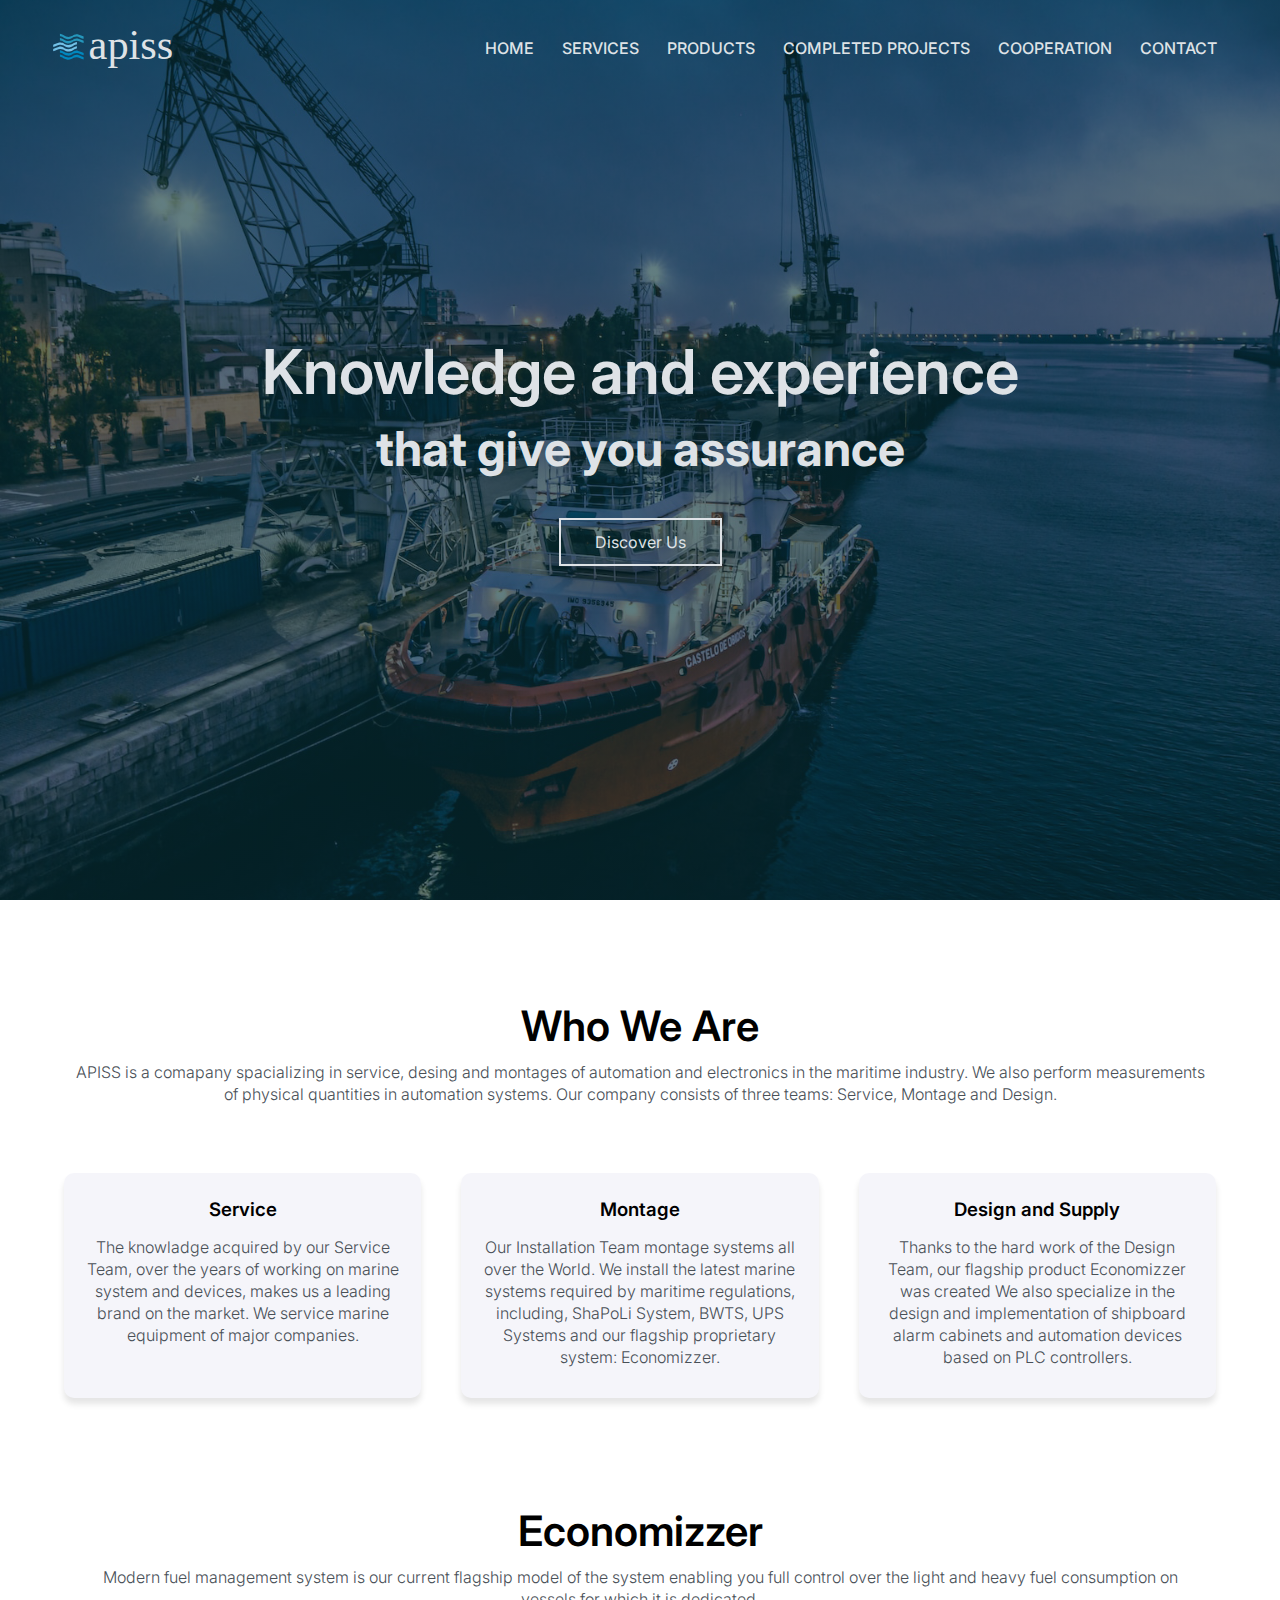
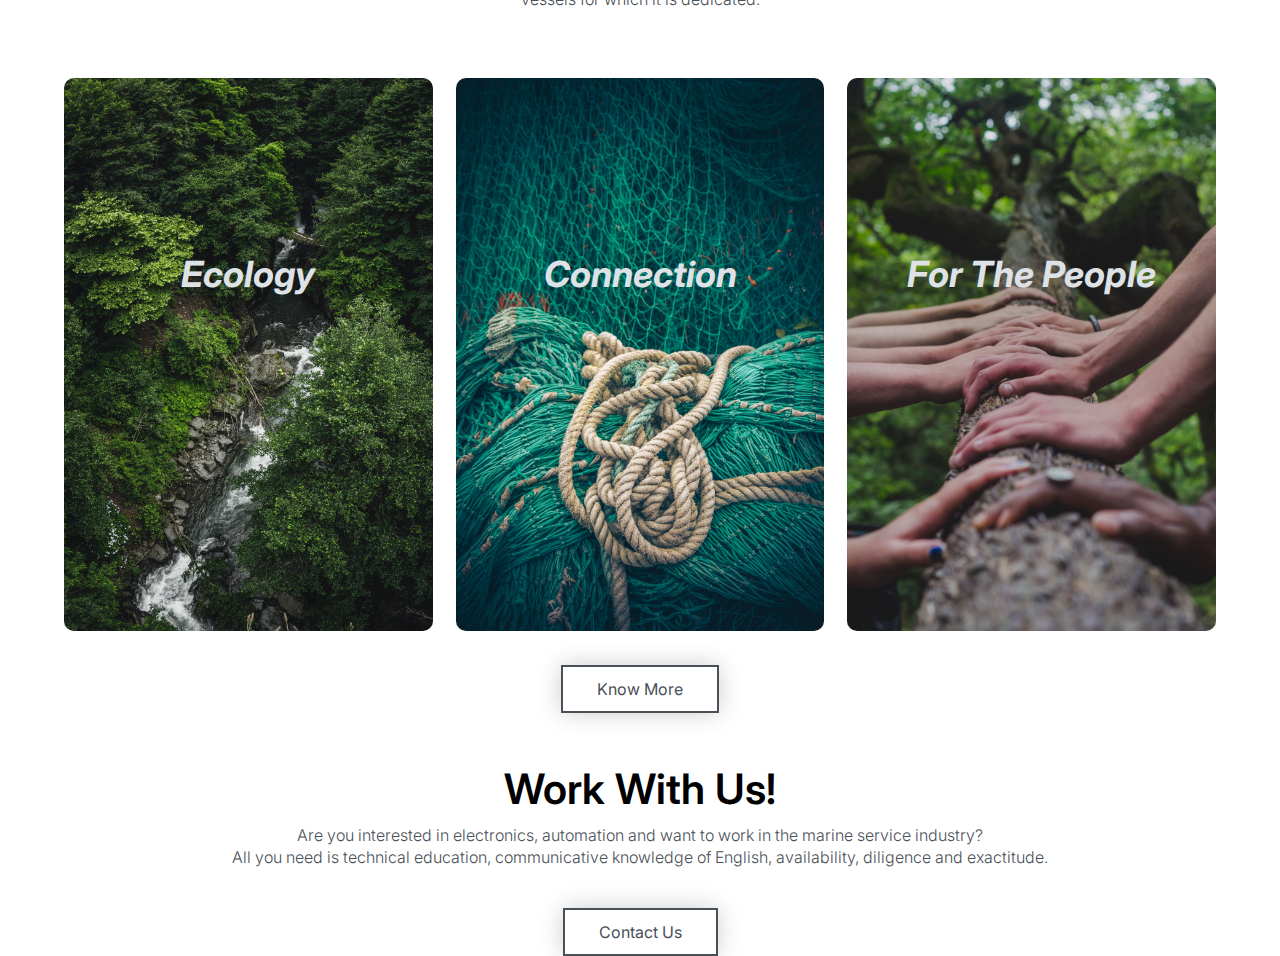
<file: apiss.github.io/index.html>
<!DOCTYPE html>
<html lang="en">
  <head>
    <meta charset="UTF-8" />
    <meta http-equiv="X-UA-Compatible" content="IE=edge" />
    <meta name="viewport" content="width=device-width, initial-scale=1.0" />
    <link rel="preconnect" href="https://fonts.googleapis.com" />
    <link rel="preconnect" href="https://fonts.gstatic.com" crossorigin />
    <link
      href="https://fonts.googleapis.com/css2?family=Inter:wght@400;500;700&display=swap"
      rel="stylesheet"
    />

    <link rel="stylesheet" href="style.css" />

    <title>APISS Automatic Electrnic</title>
  </head>
  <body>
    <header class="header">
      <nav>
        <a href="index.html">
          <img class="LOGO" src="APISS_LOGO_WŁASNE.svg" alt="APISS Logo" />
        </a>
        <div class="nav-links">
          <ul class="nav-list">
            <li>
              <a href="">HOME</a>
            </li>
            <li>
              <a href="">SERVICES</a>
            </li>
            <li>
              <a href="">PRODUCTS</a>
            </li>
            <li>
              <a href="">COMPLETED PROJECTS</a>
            </li>
            <li>
              <a href="">COOPERATION</a>
            </li>
            <li>
              <a href="">CONTACT</a>
            </li>
          </ul>
        </div>
        <svg
          xmlns="http://www.w3.org/2000/svg"
          width="48"
          height="48"
          fill="#dee2e6"
          viewBox="0 0 256 256"
          class="mobile-btn"
        >
          <path
            d="M224,128a8,8,0,0,1-8,8H40a8,8,0,0,1,0-16H216A8,8,0,0,1,224,128ZM40,72H216a8,8,0,0,0,0-16H40a8,8,0,0,0,0,16ZM216,184H40a8,8,0,0,0,0,16H216a8,8,0,0,0,0-16Z"
          ></path>
        </svg>
      </nav>
      <div class="text-box">
        <h1>Knowledge and experience</h1>
        <h2>that give you assurance</h2>
        <a class="btn--header" href="">Discover Us</a>
      </div>
    </header>
    <article>
      <section class="about-us">
        <h1>Who We Are</h1>
        <p>
          APISS is a comapany spacializing in service, desing and montages of
          automation and electronics in the maritime industry. We also perform
          measurements of physical quantities in automation systems. Our company consists of three teams: Service, Montage and Design.
        </p>
        <div class="row">
        <div class="col-1">
          <h3>Service</h3>
          <p>The knowladge acquired by our Service Team, over the years of working on marine system and devices, makes us a leading brand on the market. We service marine equipment of major companies.</p>
        </div>
        <div class="col-1">
          <h3>Montage</h3>
          <p>Our Installation Team montage systems all over the World. We install the latest marine systems required by maritime regulations, including, ShaPoLi System, BWTS, UPS Systems and our flagship proprietary system: Economizzer. </p>
        </div>
        <div class="col-1">
          <h3>Design and Supply</h3>
          <p>Thanks to the hard work of the Design Team, our flagship product Economizzer was created We also specialize in the design and implementation of shipboard alarm cabinets and automation devices based on PLC controllers.</p>
        </div>
      </div>
      </article>
    </section>

<!-- PRODUCTS -->

    <section class="economizzer">
      <h1>Economizzer</h1>
      <p>Modern fuel management system is our current flagship model of the system enabling you full control over the light and heavy fuel consumption on vessels for which it is dedicated.</p>
      <div class="row">
        
        <div class="col-2">
          <img src="ecology.jpg" alt="forrest">
          <div class="warstwa">
            <h3>Ecology</h3>
            <p> The main idea that accompanied us when designing the Economizzer System was maximize the usability of data collected by the existing devices on the ship and to add only the necessary devices in order to use them to optimize fuel consumption. Owing to the fact, we contribute to reduction the carbon footprint.</p>
          </div>
        </div>
        <div class="col-2">
          <img src="michael-held-K9ILlHvNnso-unsplash.jpg" alt="optical fiber">
          <div class="warstwa">
            <h3>Connection</h3>
            <p>Access to the collected data from Ecomizzer system is available to deck and engine crew via control panels located on the Bridge and the Engine Control Room. The set of collected data goes to shipowner’s office via Internet connection, where analysts can prepare periodic reports to help and validate the work of the crew. This brings great opportunities to create an accurate fuel consumption database for the entire fleet.</p>
          </div>
        </div>
        <div class="col-2">
          <img src="forthepeople.jpg" alt="people">
          <div class="warstwa">
            <h3>For The People</h3>
            <p>Our Team, owing to experience and <br>commitment, is able to adapt the Economizzer System to the needs of the crew and the Shipowner. All suggestions and tips form customers are thoroughly analyzed by us so that the final product meets the highest quality standards and to have positive impact on the operation of the entire fleet.</p>
          </div>
        </div>
      </div>
      <div>
        <a class="btn--economizzer" href="">Know More</a>
      </div>
      
    </section>

    <aside>
      <section class="offer">
      <h1>Work With Us!</h1>
      <p>Are you interested in electronics, automation and want to work in the marine service industry?<br>All you need is technical education, communicative knowledge of English, availability, diligence and exactitude. </p>
      <a class="btn--contact" href="">Contact Us</a>
      </section>
      
    </aside>
  </body>

  <script>
    const menuHamburger = document.querySelector(".mobile-btn");
    const navLinks = document.querySelector(".nav-links");
    const textBox = document.querySelector(".text-box");

    menuHamburger.addEventListener("click", () => {
      navLinks.classList.toggle("mobile-menu");
      textBox.classList.toggle("text-menu");
    });
  </script>
</html>
</file>
<file: apiss.github.io/style.css>
* {
  margin: 0;
  padding: 0;
  font-family: "inter", sans-serif;
}

/* head */
.header {
  min-height: 100vh;
  width: 100%;
  background-image: linear-gradient(#06323aa1, #06323aa1), url(background.png);
  background-position: center;
  background-size: cover;
  position: relative;
}

/* NAV BAR */
.LOGO {
  width: 150px;
}

nav {
  display: flex;
  padding: 2% 4%;
  justify-content: space-between;
  align-items: center;
}

.nav-links {
  flex: 1;
  text-align: right;
}

.nav-links ul li {
  list-style: none;
  display: inline-block;
  padding: 8px 12px;
  position: relative;
}

.nav-links ul li a {
  color: #dee2e6;
  text-decoration: none;
  font-size: 16px;
  font-weight: 500;
}

.nav-links ul li::after {
  content: "";
  width: 0%;
  height: 3px;
  background: #3ecfab;
  display: block;
  margin: auto;
  transition: 0.5s;
}

.nav-links ul li:hover::after {
  width: 100%;
}

/* MAIN TEXT */
.text-box {
  width: 90%;
  color: #dee2e6;
  position: absolute;
  top: 50%;
  left: 50%;
  transform: translate(-50%, -50%);
  text-align: center;
}

.text-box h1 {
  font-size: 62px;
}

.text-box h2 {
  margin: 10px 0 40px;
  font-size: 48px;
  color: #dee2e6;
}

/* BTN DISCOVER */
.btn--header {
  display: inline-block;
  text-decoration: none;
  color: #dee2e6;
  border: 2px solid #dee2e6;
  font-size: 16px;
  padding: 12px 34px;
  background: transparent;
  position: relative;
  cursor: pointer;
  box-shadow: 0 24px 24px rgba(0, 0, 0, 0.2);
}

.btn--header:hover {
  background: #3ecfab;
  border: 2px solid #3ecfab;
  transition: 0.7s;
}

nav .mobile-btn {
  position: absolute;
  top: 0;
  right: 0;
  transform: translate(-50%, 50%);
  display: none;
}

@media screen and (max-width: 1000px) {
  nav {
    padding: 0;
  }

  .text-box h1 {
    font-size: 38px;
  }
  .text-box h2 {
    font-size: 22px;
  }
  .btn--header {
  }

  .text-box {
    margin-left: 0;
  }

  .text-box.text-menu {
    margin-left: -100%;
  }

  .nav-links {
    top: 0;
    left: 0;
    position: absolute;
    background-color: rgba(255, 255, 255, 0.314);
    backdrop-filter: blur(7px);
    width: 100%;
    height: 100vh;
    display: flex;
    justify-content: center;
    align-items: center;
    margin-left: -100%;
    transition: all 0.5s ease;
  }

  .nav-links.mobile-menu {
    margin-left: 0;
  }
  .nav-links ul {
    display: flex;
    flex-direction: column;
    align-items: center;
  }
  nav .mobile-btn {
    display: block;
  }

  nav .nav-links ul li {
    margin: 15px 0;
    font-size: 1.2em;
  }

  .LOGO {
    position: absolute;
    top: 20px;
    left: 50px;
  }
}

/* ______ABOUT US______ */
.about-us {
  width: 90%;
  margin: auto;
  text-align: center;
  padding-top: 100px;
}

h1 {
  font-size: 42px;
  font-weight: 600;
}

p {
  font-size: 16px;
  font-weight: 300;
  line-height: 22px;
  color: #495057;
  padding: 10px;
}

.row {
  margin-top: 5%;
  display: flex;
  justify-content: space-between;
}

.col-1 {
  flex-basis: 31%;
  border-radius: 10px;
  margin-bottom: 5%;
  padding: 20px 12px;
  box-sizing: border-box;
  background-color: #4f4fa20f;
  box-shadow: 0 6px 6px #0000001b;
  transition: 0.5s;
}
.col-1:hover {
  box-shadow: 0 12px 12px #0000001b;
}

h3 {
  text-align: center;
  font-weight: 600;
  margin: 5px 0;
}

@media screen and (max-width: 1000px) {
  .row {
    flex-direction: column;
  }
}

/* PRODUCTS */

.economizzer {
  width: 90%;
  margin: auto;
  text-align: center;
  padding-top: 50px;
}

.col-2 img {
  width: 100%;
  border-radius: 10px;
}

.col-2 {
  flex-basis: 32%;
  position: relative;
  overflow: hidden;
  margin-bottom: 30px;
}

.warstwa {
  background: transparent;
  position: absolute;
  top: 0;
  left: 0;
  height: 100%;
  width: 100%;
  transition: 0.5s;
  cursor: pointer;
}

.warstwa:hover {
  background: #247979da;
  border-radius: 10px;
}

.warstwa h3 {
  width: 100%;
  color: #dee2e6;
  font-size: 36px;
  bottom: 60%;
  left: 50%;
  transform: translateX(-50%);
  position: absolute;
  transition: 0.5s;
  font-style: italic;
  font-weight: 700;
}

.warstwa p {
  width: 100%;
  font-weight: 400;
  color: #dee2e6;
  font-size: 18px;
  bottom: 0;
  left: 50%;
  transform: translateX(-50%);
  position: absolute;
  opacity: 0;
  transition: 0.5s;
}

.warstwa:hover h3 {
  bottom: 80%;
}

.warstwa:hover p {
  opacity: 1;
  bottom: 30%;
}

.btn--economizzer {
  display: inline-block;
  text-decoration: none;
  color: #495057;
  border: 2px solid #495057;
  font-size: 16px;
  padding: 12px 34px;
  background: rgba(255, 255, 255, 0.314);
  position: relative;
  cursor: pointer;
  box-shadow: 0 0px 24px rgba(0, 0, 0, 0.2);
}

.btn--economizzer:hover {
  background: #3ecfab;
  border: 2px solid #3ecfab;
  transition: 0.7s;
}

.offer {
  width: 90%;
  margin: auto;
  text-align: center;
  padding-top: 50px;
  
}

.offer p{
  margin-bottom: 30px;
}

.btn--contact {
  display: inline-block;
  text-decoration: none;
  color: #495057;
  border: 2px solid #495057;
  font-size: 16px;
  padding: 12px 34px;
  background: rgba(255, 255, 255, 0.314);
  position: relative;
  cursor: pointer;
  box-shadow: 0 0px 24px rgba(0, 0, 0, 0.2);
}

.btn--contact:hover {
  background: #3ecfab;
  border: 2px solid #3ecfab;
  transition: 0.7s;
</file>
